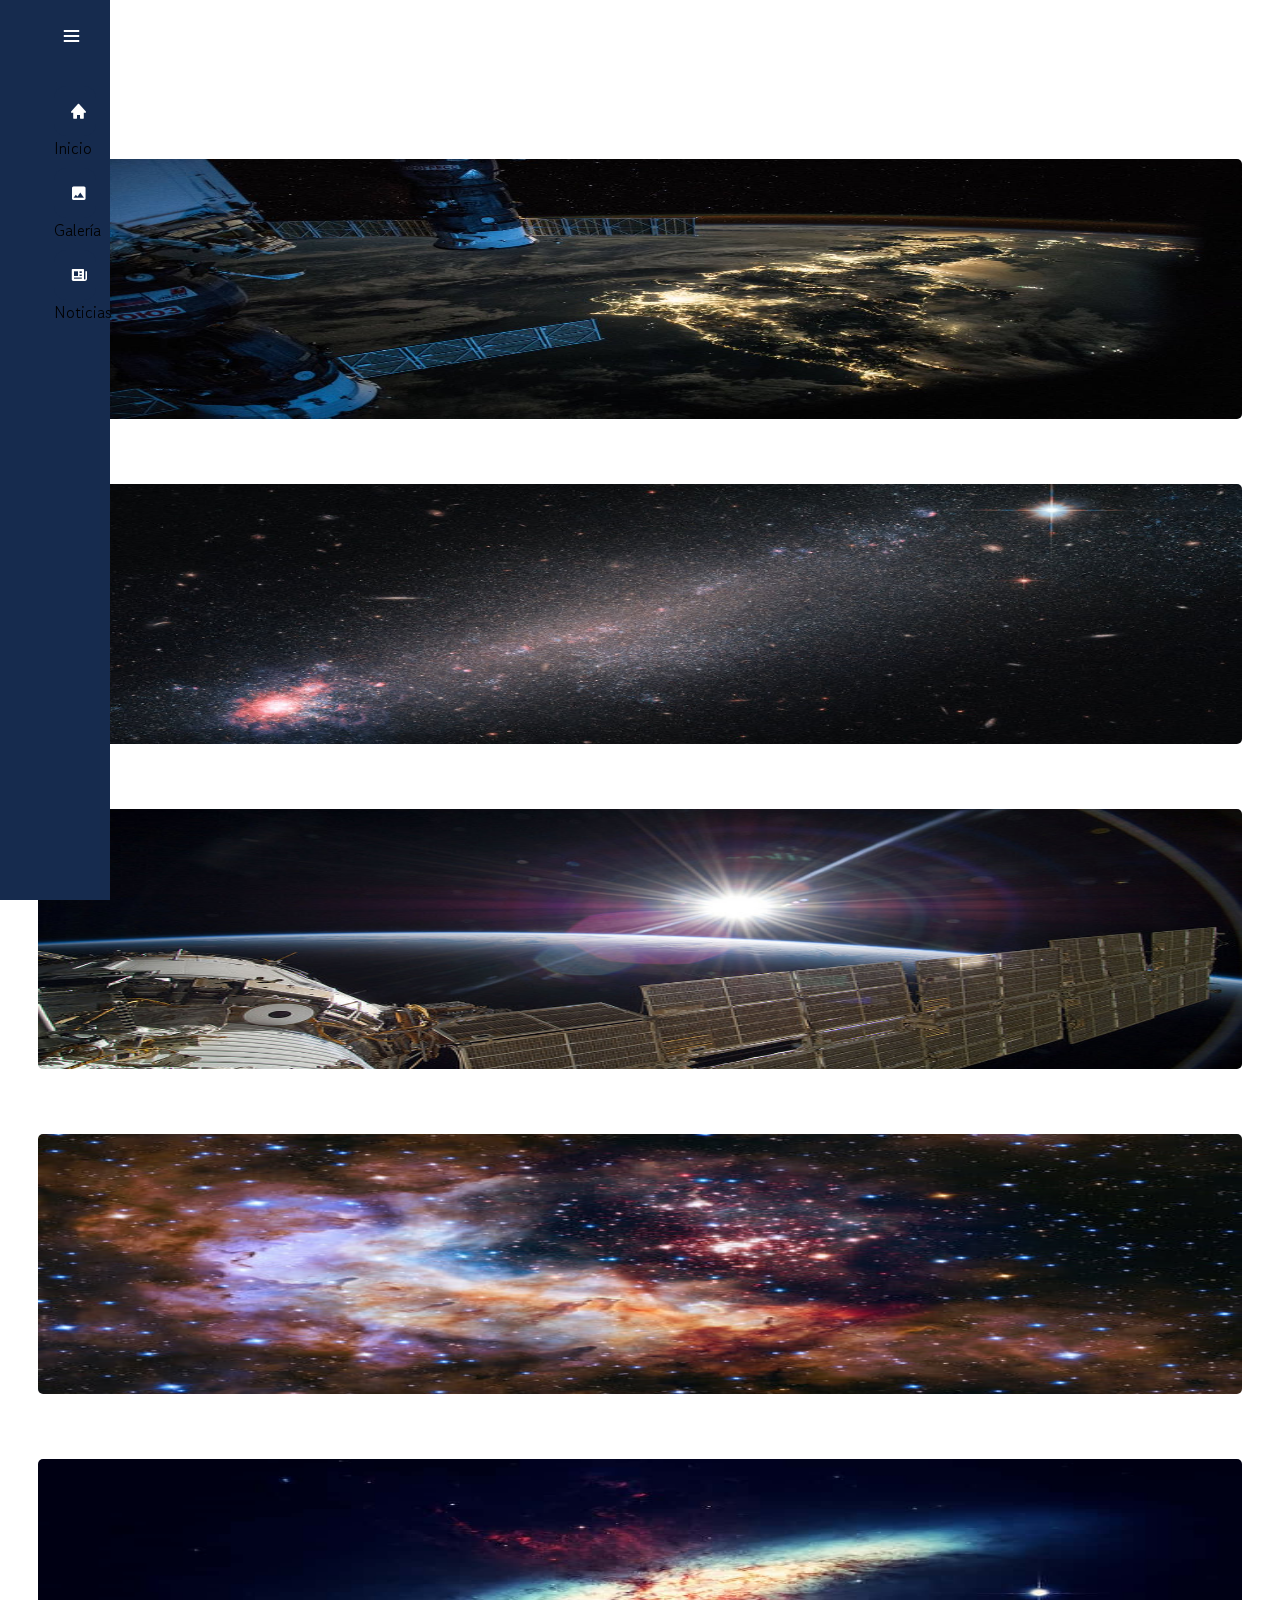
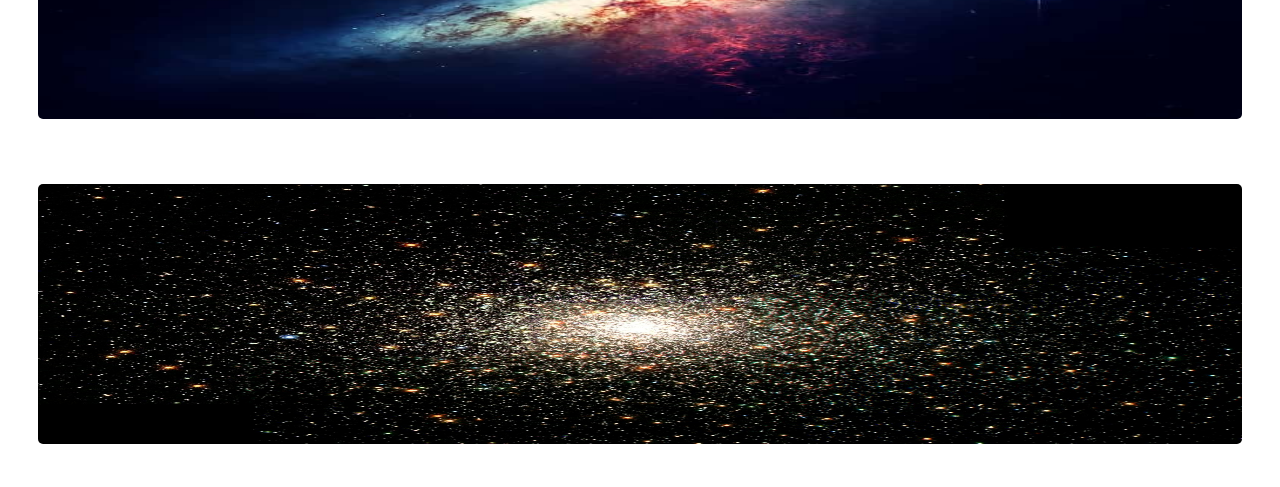
<file: html/GalePage.html>
<!doctype html>
<html lang="en">

<head>
    <meta charset="utf-8">
    <meta name="viewport" content="width=device-width, initial-scale=1">
    <!-- Bootstrap CSS -->
    <link href='https://unpkg.com/boxicons@2.0.7/css/boxicons.min.css' rel='stylesheet'>
    <link href="https://cdn.jsdelivr.net/npm/bootstrap@5.0.2/dist/css/bootstrap.min.css" rel="stylesheet"
        integrity="sha384-EVSTQN3/azprG1Anm3QDgpJLIm9Nao0Yz1ztcQTwFspd3yD65VohhpuuCOmLASjC" crossorigin="anonymous">
    <link rel="stylesheet" href="../css/GALEStyle.css">
    <title>Galería con Bootstrap</title>
</head>

<body>
      <!--CODIGO DE LA NAVBAR-->
  <div class="sidebar">
    <div class="logo-details">
      <i class='bx bxs-rocket icon'></i>          
      <div class="logo_name">Space</div>      
      <i class='bx bx-menu' id="btn"></i>      
    </div>
    <ul class="nav-list">          
      <li>
        <a href="../index.html">
          <i class='bx bxs-home'></i>
          <span class="links_name">Inicio</span>
        </a>
        <span class="tooltip">Inicio</span>
      </li>
      <li>
       <a href="GalePage.html">
        <i class='bx bxs-image-alt'></i>
        <span class="links_name">Galería</span>
      </a>
      <span class="tooltip">Galería</span>
    </li>
    <li>
     <a href="noticias.html">
      <i class='bx bxs-news' ></i>
      <span class="links_name">Noticias</span>
    </a>
    <span class="tooltip">Noticias</span>
    <ul class="nav-list">
    </ul>
  </li>     
</ul>
</div>
<!--Galeria y Lightbox-->
    <section id="galeria" class="container">
        <div class="text-center pt-5">
<h1>Galeria</h1>
<p>Hola</p>
        </div>
        <div class="row">
<div class="col-lg-4 col-md-6 col-md-12"><img src="../img/img1.jpg" ></div>
<div class="col-lg-4 col-md-6 col-md-12"><img src="../img/img2.jpg" ></div>
<div class="col-lg-4 col-md-6 col-md-12"><img src="../img/img3.jpg" ></div>
<div class="col-lg-4 col-md-6 col-md-12"><img src="../img/img4.jpg" ></div>
<div class="col-lg-4 col-md-6 col-md-12"><img src="../img/img5.jpg" ></div>
<div class="col-lg-4 col-md-6 col-md-12"><img src="../img/img6.jpg" ></div>
        </div>
    </section>
    <section id="contenedor-principal">
        <div id="contenedor-interno">
            <img id="img-activa" src="../img/img1.jpg"></div>
            <button id="btn-cierra" type="button">x</button>
            <button id="btn-retrocede" type="button">&lt;</button>
            <button id="btn-adelanta" type="button">&gt;</button>
        </div>
    </section>
        <!-- Optional JavaScript; choose one of the two! -->
        <!-- Option 1: Bootstrap Bundle with Popper -->
        <script src="https://cdn.jsdelivr.net/npm/bootstrap@5.0.2/dist/js/bootstrap.bundle.min.js"
            integrity="sha384-MrcW6ZMFYlzcLA8Nl+NtUVF0sA7MsXsP1UyJoMp4YLEuNSfAP+JcXn/tWtIaxVXM"
            crossorigin="anonymous"></script>
            <script src="../js/GaleScript.js"></script>
            <script src="../js/navbar.js"></script>
</body>

</html>
</file>
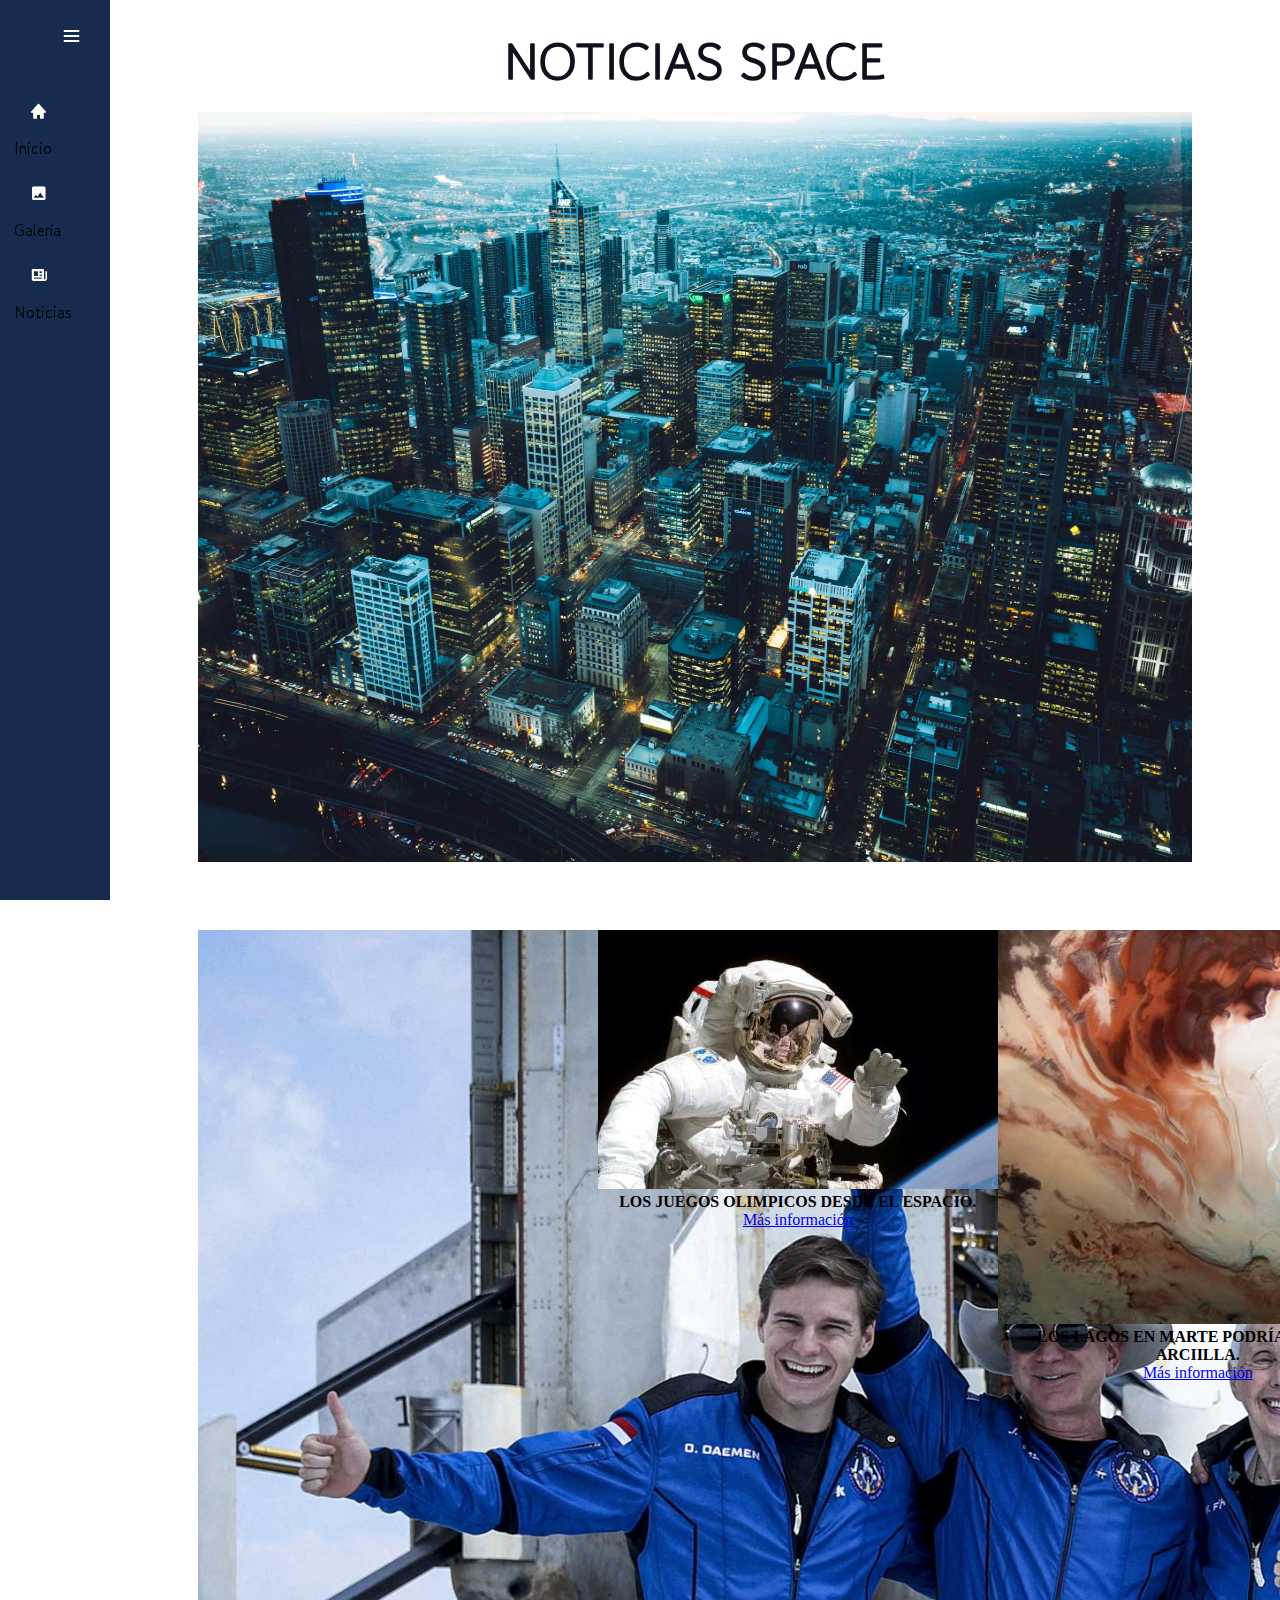
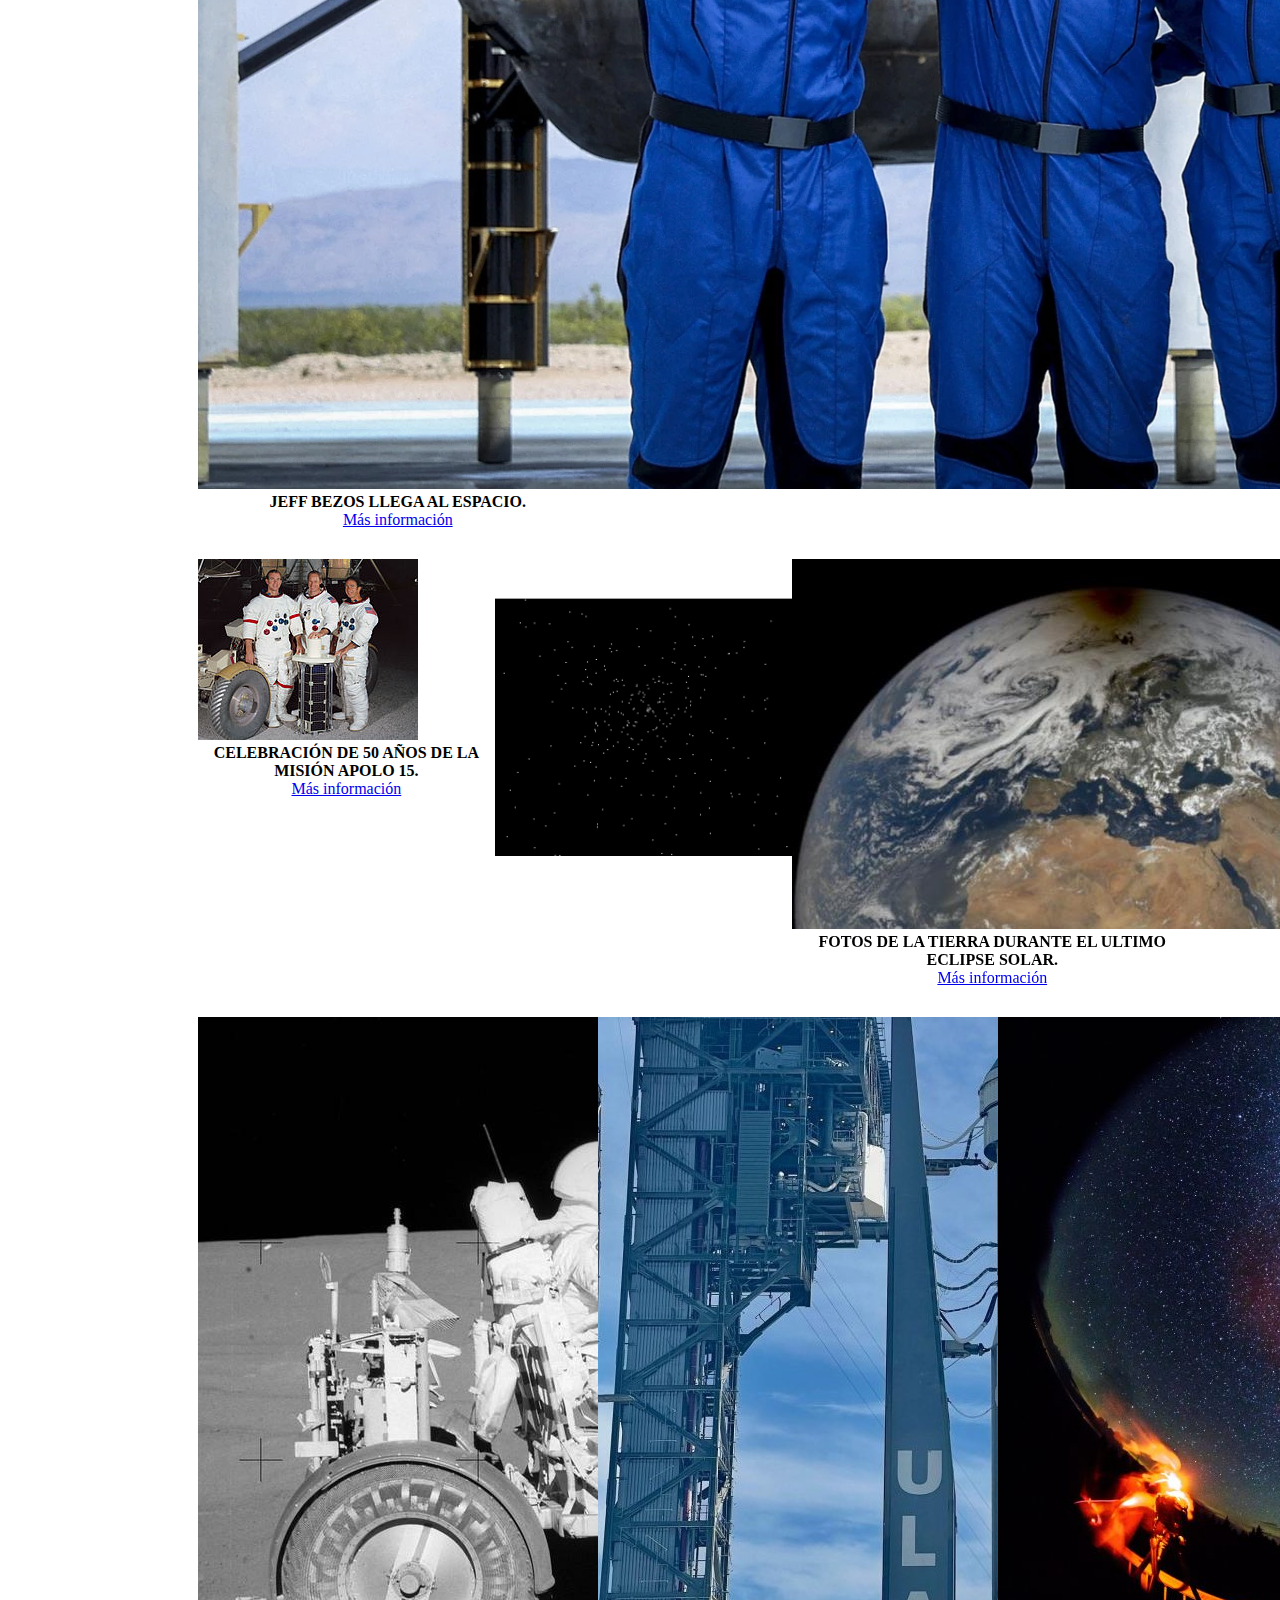
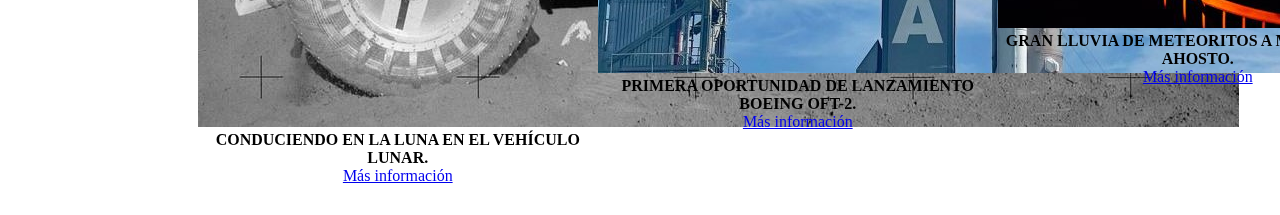
<file: html/noticias.html>
<!DOCTYPE html>
<html lang="en">

<head>
  <meta charset="UTF-8">
  <meta http-equiv="X-UA-Compatible" content="IE=edge">
  <meta name="viewport" content="width=device-width, initial-scale=1.0">
  <title>Noticias | Space</title>
  
  <meta name="viewport" content="width=device-width, initial-scale=1.0">
  <link href='https://unpkg.com/boxicons@2.0.7/css/boxicons.min.css' rel='stylesheet'>
  <link href="https://cdn.jsdelivr.net/npm/bootstrap@5.0.2/dist/css/bootstrap.min.css" rel="stylesheet" integrity="sha384-EVSTQN3/azprG1Anm3QDgpJLIm9Nao0Yz1ztcQTwFspd3yD65VohhpuuCOmLASjC" crossorigin="anonymous">
  <link rel="stylesheet" href="../css/noticias.css" type="text/css">
  <link rel="stylesheet" href="https://cdnjs.cloudflare.com/ajax/libs/animate.css/4.1.1/animate.min.css"/>
</head>

<body>
  <!--CODIGO DE LA NAVBAR-->
  <div class="sidebar">
    <div class="logo-details">
      <i class='bx bxs-rocket icon'></i>          
      <div class="logo_name">Space</div>      
      <i class='bx bx-menu' id="btn"></i>      
    </div>
    <ul class="nav-list">          
      <li>
        <a href="../index.html">
          <i class='bx bxs-home'></i>
          <span class="links_name">Inicio</span>
        </a>
        <span class="tooltip">Inicio</span>
      </li>
      <li>
       <a href="GalePage.html">
        <i class='bx bxs-image-alt'></i>
        <span class="links_name">Galería</span>
      </a>
      <span class="tooltip">Galería</span>
    </li>
    <li>
     <a href="noticias.html">
      <i class='bx bxs-news' ></i>
      <span class="links_name">Noticias</span>
    </a>
    <span class="tooltip">Noticias</span>
    <ul class="nav-list">
    </ul>
  </li>     
</ul>
</div>

<!--CONTENIDO DEL SITIO-->
<section class="home-section">
  <div class="contenido">               
    <h1 class="animate__animated animate__backInLeft">NOTICIAS SPACE</h1>   
    <img id="wallpaper" class="animate__animated animate__backInLeft" src="../img/ciudad.jpeg" alt="">
  </div>
  <br>
  <div class="tarjetas">
    <!--TARJETA 1-->
    <div class="card" style="width: 25rem;">
      <img src="../img/jeff-bezos.webp" class="card-img-top" alt="...">
      <div class="card-body">
        <p class="card-text">Jeff Bezos llega al espacio.</p>
        <div class="btn-group">          
          <a target="_blank" class="btn btn-sm btn-outline-secondary" href="https://www.bbc.com/mundo/noticias-57401502">Más información</a>
        </div>
      </div>
    </div>
    <!--TARJETA 2-->
    <div class="card" style="width: 25rem;">
      <img src="../img/juegos-olimpicos.jpg" class="card-img-top" alt="...">
      <div class="card-body">
        <p class="card-text">Los juegos olimpicos desde el espacio.</p>
        <div class="btn-group">          
          <a target="_blank" class="btn btn-sm btn-outline-secondary" href="https://cnnespanol.cnn.com/video/juegos-olimpicos-nasa-foto-espacio-cnn-primera/">Más información</a>
        </div>
      </div>
    </div>
    <!--TARJETA 3-->
    <div class="card" style="width: 25rem;">
      <img src="../img/marte.jpg" class="card-img-top" alt="...">
      <div class="card-body">
        <p class="card-text">Los lagos en Marte podrían ser de arciilla.</p>
        <div class="btn-group">          
          <a target="_blank" class="btn btn-sm btn-outline-secondary" href="https://cnnespanol.cnn.com/video/marte-lagos-arcilla-planeta-rojo-entrevista-fernando-del-rincon-conclusiones/">Más información</a>
        </div>
      </div>
    </div>
  </div>

  <div class="tarjetas">
    <!--TARJETA 4-->
    <div class="card" style="width: 25rem;">
      <img src="../img/apolo.jpg" class="card-img-top" alt="...">
      <div class="card-body">
        <p class="card-text">Celebración de 50 años de la misión Apolo 15.</p>
        <div class="btn-group">          
          <a target="_blank" class="btn btn-sm btn-outline-secondary" href="https://cnnespanol.cnn.com/video/nasa-celebra-aniversario-50-mision-apolo-15-fernando-del-rincon-conclusiones/">Más información</a>
        </div>
      </div>
    </div>
    <!--TARJETA 5-->
    <div class="card" style="width: 25rem;">
      <canvas id="lienzo" width="300" height="300"></canvas>
    </div>
    <!--TARJETA 6-->
    <div class="card" style="width: 25rem;">
      <img src="../img/tierra-eclipse.jpeg" class="card-img-top" alt="...">
      <div class="card-body">
        <p class="card-text">Fotos de la tierra durante el ultimo eclipse solar.</p>
        <div class="btn-group">          
          <a target="_blank" class="btn btn-sm btn-outline-secondary" href="https://www.20minutos.es/noticia/4777093/0/espectacular-imagen-nasa-pasado-eclipse-solar/">Más información</a>
        </div>
      </div>
    </div>
  </div>

  <div class="tarjetas">
    <!--TARJETA 7-->
    <div class="card" style="width: 25rem;">
      <img src="../img/carro-luna.jpeg" class="card-img-top" alt="...">
      <div class="card-body">
        <p class="card-text">Conduciendo en la luna en el vehículo lunar.</p>
        <div class="btn-group">          
          <a target="_blank" class="btn btn-sm btn-outline-secondary" href="https://www.nasa.gov/image-feature/taking-a-ride-on-the-moon-in-the-lunar-roving-vehicle">Más información</a>
        </div>
      </div>
    </div>
    <!--TARJETA 8-->
    <div class="card" style="width: 25rem;">
      <img src="../img/Boeing OFT-2.jpg" class="card-img-top" alt="...">
      <div class="card-body">
        <p class="card-text">Primera oportunidad de lanzamiento Boeing OFT-2.</p>
        <div class="btn-group">          
          <a target="_blank" class="btn btn-sm btn-outline-secondary" href="https://blogs.nasa.gov/commercialcrew/2021/07/29/earliest-launch-opportunity-for-nasas-boeing-oft-2-mission-is-aug-3/">Más información</a>
        </div>
      </div>
    </div>
    <!--TARJETA 9-->
    <div class="card" style="width: 25rem;">
      <img src="../img/meteoritos.jpg" class="card-img-top" alt="...">
      <div class="card-body">
        <p class="card-text">Gran lluvia de meteoritos a mediados de Ahosto.</p>
        <div class="btn-group">          
          <a target="_blank" class="btn btn-sm btn-outline-secondary" href="https://blogs.nasa.gov/Watch_the_Skies/2021/07/30/the-perseids-are-on-the-rise/">Más información</a>
        </div>
      </div>
    </div>
  </div>

</section>

<script src="../js/navbar.js"></script>
<script src="../js/animacion-estrellas.js"></script>

</body>
</html>
</file>
<file: css/GALEStyle.css>
@import url('https://fonts.googleapis.com/css2?family=Gowun+Dodum&display=swap');
@import url('https://fonts.googleapis.com/css2?family=Georama:wght@100&display=swap');

html{
    font-family: 'Gowun Dodum', sans-serif;
    box-sizing: border-box;
}
*,*::before,*::after{
    box-sizing: inherit;
}
/*---CSS DE NAVBAR---*/
.sidebar{
    position: fixed;
    left: 0;
    top: 0;
    height: 100%;
    width: 110px;
    background: #162b4e;
    padding: 6px 14px;
    transition: all 0.5s ease;
    font-family: 'Gowun Dodum', sans-serif;
  }
  .sidebar.open{
    width: 250px;
  }
  .sidebar .logo-details{
    height: 60px;
    display: flex;
    align-items: center;
    position: relative;
  }
  .sidebar .logo-details .icon{
    opacity: 0;
    transition: all 0.5s ease;
  }
  .sidebar .logo-details .logo_name{
    color: #fff;
    font-size: 20px;
    font-weight: 600;
    opacity: 0;
    transition: all 0.5s ease;
  }
  .sidebar.open .logo-details .icon,
  .sidebar.open .logo-details .logo_name{
    opacity: 1;
  }
  .sidebar .logo-details #btn{
    position: absolute;
    top: 50%;
    right: 0;
    transform: translateY(-50%);
    font-size: 22px;
    transition: all 0.4s ease;
    font-size: 23px;
    text-align: center;
    cursor: pointer;
    transition: all 0.5s ease;
  }
  .sidebar.open .logo-details #btn{
    text-align: right;
  }
  .sidebar i{
    color: #fff;
    height: 60px;
    min-width: 50px;
    font-size: 28px;
    text-align: center;
    line-height: 60px;
  }
  .sidebar .nav-list{
    margin-top: 20px;
    height: 100%;
  }
  .sidebar li{
    position: relative;
    margin: 8px 0;
    list-style: none;
  }
  .sidebar li a{
    display: flex;
    height: 100%;
    width: 100%;
    border-radius: 12px;
    align-items: center;
    text-decoration: none;
    transition: all 0.4s ease;
    background: #162b4e;
  }
  .sidebar li a:hover{
    background: #FFF;
  }
  .sidebar li a .links_name{
    color: #fff;
    font-size: 15px;
    font-weight: 400;
    white-space: nowrap;
    opacity: 0;
    pointer-events: none;
    transition: 0.4s;
  }
  .sidebar.open li a .links_name{
    opacity: 1;
    pointer-events: auto;
  }
  .sidebar li a:hover .links_name,
  .sidebar li a:hover i{
    transition: all 0.5s ease;
    color: #11101D;
  }
  .sidebar li i{
    height: 50px;
    line-height: 50px;
    font-size: 18px;
    border-radius: 12px;
  }
  .sidebar li img{
    height: 45px;
    width: 45px;
    object-fit: cover;
    border-radius: 6px;
    margin-right: 10px;
  }
  .home-section{
    position: relative;
    background: #fff;
    min-height: 100vh;
    top: 0;
    left: 110px;
    width: calc(100% - 110px);
    transition: all 0.5s ease;
    z-index: 2;
  }
  .sidebar.open ~ .home-section{
    left: 250px;
    width: calc(100% - 250px);
  }
  .home-section .text{
    display: inline-block;
    color: #11101d;
    font-size: 25px;
    font-weight: 500;
    margin: 18px
  }
  @media (max-width: 420px) {
    .sidebar li .tooltip{
      display: none;
    }
  }
/*---CONTENIDO DEL SITIO---*/
#galeria .col-lg-4{
    margin: 0;
    padding: 30px;
}

#galeria img{
    width: 100%;
    height: 260px;
    transition: transform 400ms ease-out;
    border-radius: 5px;
    cursor: pointer;
    z-index: 30;
}

#galeria img:hover{
    transform: scale(1.15);
} 
/*Imagen activa*/
#img-activa{
    width: 100%;
    height: auto;
}
/*Contenedor principal del lightbox*/

#contenedor-principal{
    position: fixed;
    top: 0;
    left: 0;
    z-index: 10;
    width: 100%;
    height: 100%;
    display: none;
    justify-content: center;
    align-items: center;
    background-color: rgba(0,0,0,0.65);
}

#contenedor-interno{
    width: 500px;
    height: 400px;
    border: 2px #f3f3f3;
    padding: 2px;
    display: flex;
    justify-content: center;
    position: relative;
}
/*Botones*/
button{
    cursor:pointer;
    background: transparent;
    border:none;
    color: #f3f3f3;
}
#btn-cierra{
    position: absolute;
    top: 0;
    right:0;
    font-size: 3rem;
}
#btn-retrocede{
    position: absolute;
    top: 50%;
    left: 0;
    font-size: 3rem;
}
#btn-adelanta{
    position: absolute;
    top: 50%;
    right: 0;
    font-size: 3rem;
}
</file>
<file: css/noticias.css>
@import url('https://fonts.googleapis.com/css2?family=Gowun+Dodum&display=swap');
@import url('https://fonts.googleapis.com/css2?family=Georama:wght@100&display=swap');

*{
  margin: 0;
  padding: 0;
  box-sizing: border-box;  
}

/*---CSS DE NAVBAR---*/
.sidebar{
  position: fixed;
  left: 0;
  top: 0;
  height: 100%;
  width: 110px;
  background: #162b4e;
  padding: 6px 14px;
  z-index: 99;
  transition: all 0.5s ease;
  font-family: 'Gowun Dodum', sans-serif;
}
.sidebar.open{
  width: 250px;
}
.sidebar .logo-details{
  height: 60px;
  display: flex;
  align-items: center;
  position: relative;
}
.sidebar .logo-details .icon{
  opacity: 0;
  transition: all 0.5s ease;
}
.sidebar .logo-details .logo_name{
  color: #fff;
  font-size: 20px;
  font-weight: 600;
  opacity: 0;
  transition: all 0.5s ease;
}
.sidebar.open .logo-details .icon,
.sidebar.open .logo-details .logo_name{
  opacity: 1;
}
.sidebar .logo-details #btn{
  position: absolute;
  top: 50%;
  right: 0;
  transform: translateY(-50%);
  font-size: 22px;
  transition: all 0.4s ease;
  font-size: 23px;
  text-align: center;
  cursor: pointer;
  transition: all 0.5s ease;
}
.sidebar.open .logo-details #btn{
  text-align: right;
}
.sidebar i{
  color: #fff;
  height: 60px;
  min-width: 50px;
  font-size: 28px;
  text-align: center;
  line-height: 60px;
}
.sidebar .nav-list{
  margin-top: 20px;
  height: 100%;
}
.sidebar li{
  position: relative;
  margin: 8px 0;
  list-style: none;
}
.sidebar li a{
  display: flex;
  height: 100%;
  width: 100%;
  border-radius: 12px;
  align-items: center;
  text-decoration: none;
  transition: all 0.4s ease;
  background: #162b4e;
}
.sidebar li a:hover{
  background: #FFF;
}
.sidebar li a .links_name{
  color: #fff;
  font-size: 15px;
  font-weight: 400;
  white-space: nowrap;
  opacity: 0;
  pointer-events: none;
  transition: 0.4s;
}
.sidebar.open li a .links_name{
  opacity: 1;
  pointer-events: auto;
}
.sidebar li a:hover .links_name,
.sidebar li a:hover i{
  transition: all 0.5s ease;
  color: #11101D;
}
.sidebar li i{
  height: 50px;
  line-height: 50px;
  font-size: 18px;
  border-radius: 12px;
}
.sidebar li img{
  height: 45px;
  width: 45px;
  object-fit: cover;
  border-radius: 6px;
  margin-right: 10px;
}
.home-section{
  position: relative;
  background: #fff;
  min-height: 100vh;
  top: 0;
  left: 110px;
  width: calc(100% - 110px);
  transition: all 0.5s ease;
  z-index: 2;
}
.sidebar.open ~ .home-section{
  left: 250px;
  width: calc(100% - 250px);
}
.home-section .text{
  display: inline-block;
  color: #11101d;
  font-size: 25px;
  font-weight: 500;
  margin: 18px
}
@media (max-width: 420px) {
  .sidebar li .tooltip{
    display: none;
  }
}

/*---CONTENIDO DEL SITIO---*/
.contenido{
  width: 100%;
  height: auto;
  margin: 0 auto;
}
#lienzo{  
  width: 100%;
  height: auto;
}
#wallpaper{
  width: 85%;
  height: 85vh;
  display: flex;
  margin: 0 auto;  
  padding-top: 15px; 
  margin-bottom: 50px;
}
.contenido h1{
  text-align: center;
  font-family: 'Gowun Dodum', sans-serif;
  font-size: 50px;
  background-color: #fff;
  color: #11101D;    
  width: 85%;
  margin: 0 auto;
  margin-top: 25px;    
}
.tarjetas{
  width: 85%;
  height: auto;
  margin: 0 auto;
  display: flex;   
  justify-content: space-around;    
  margin-bottom: 30px;
}
/*---TARJETAS---*/
.card-text{
  font-weight: bold;
  text-transform: uppercase;
  text-align: center;
  font-size: 16px;
}
.btn-group{
  display: flex;   
  justify-content: center;
  justify-items: center;
  text-align: center;
}

.contenido p {
  text-align: justify;
  width: 90%;
  margin: 0 auto;
}
.contenido img{
  width: 500px;
  height: auto;
  margin-bottom: 25px;
}
/*---RESPONSIVE---*/
@media (max-width: 600px){
 .tarjetas{
   display: block;
   width: 100%;
   justify-content: center;   
 }
 .sidebar{
   width: 100px;
 }
.sidebar.open ~ .home-section{
  left: 150px;
  width: calc(100% - 50px);
}
.contenido h1{
  font-size: 35px;    
  width: 100%;
  text-align: left;
  margin-left: 25px;
}
#wallpaper{
  width: 100%;
  height: 50vh;
  display: block;
  margin: 0;  
  padding-top: 15px; 
  margin-bottom: 25px;
}
#btn{
  display: none;
}
.sidebar .logo-details .icon{
  opacity: 1; 
}

}

@media (max-width: 500px){
  #wallpaper{    
    width: 100%;
    height: 50vh;
    display: none;
  }
  .contenido h1{
    font-size: 35px;    
    width: 100%;
  }
  .tarjetas{
    display: block;
    width: 100%;
  }
  .card-text{
    font-size: 14px;
    text-align: left;
  } 
 }
</file>
